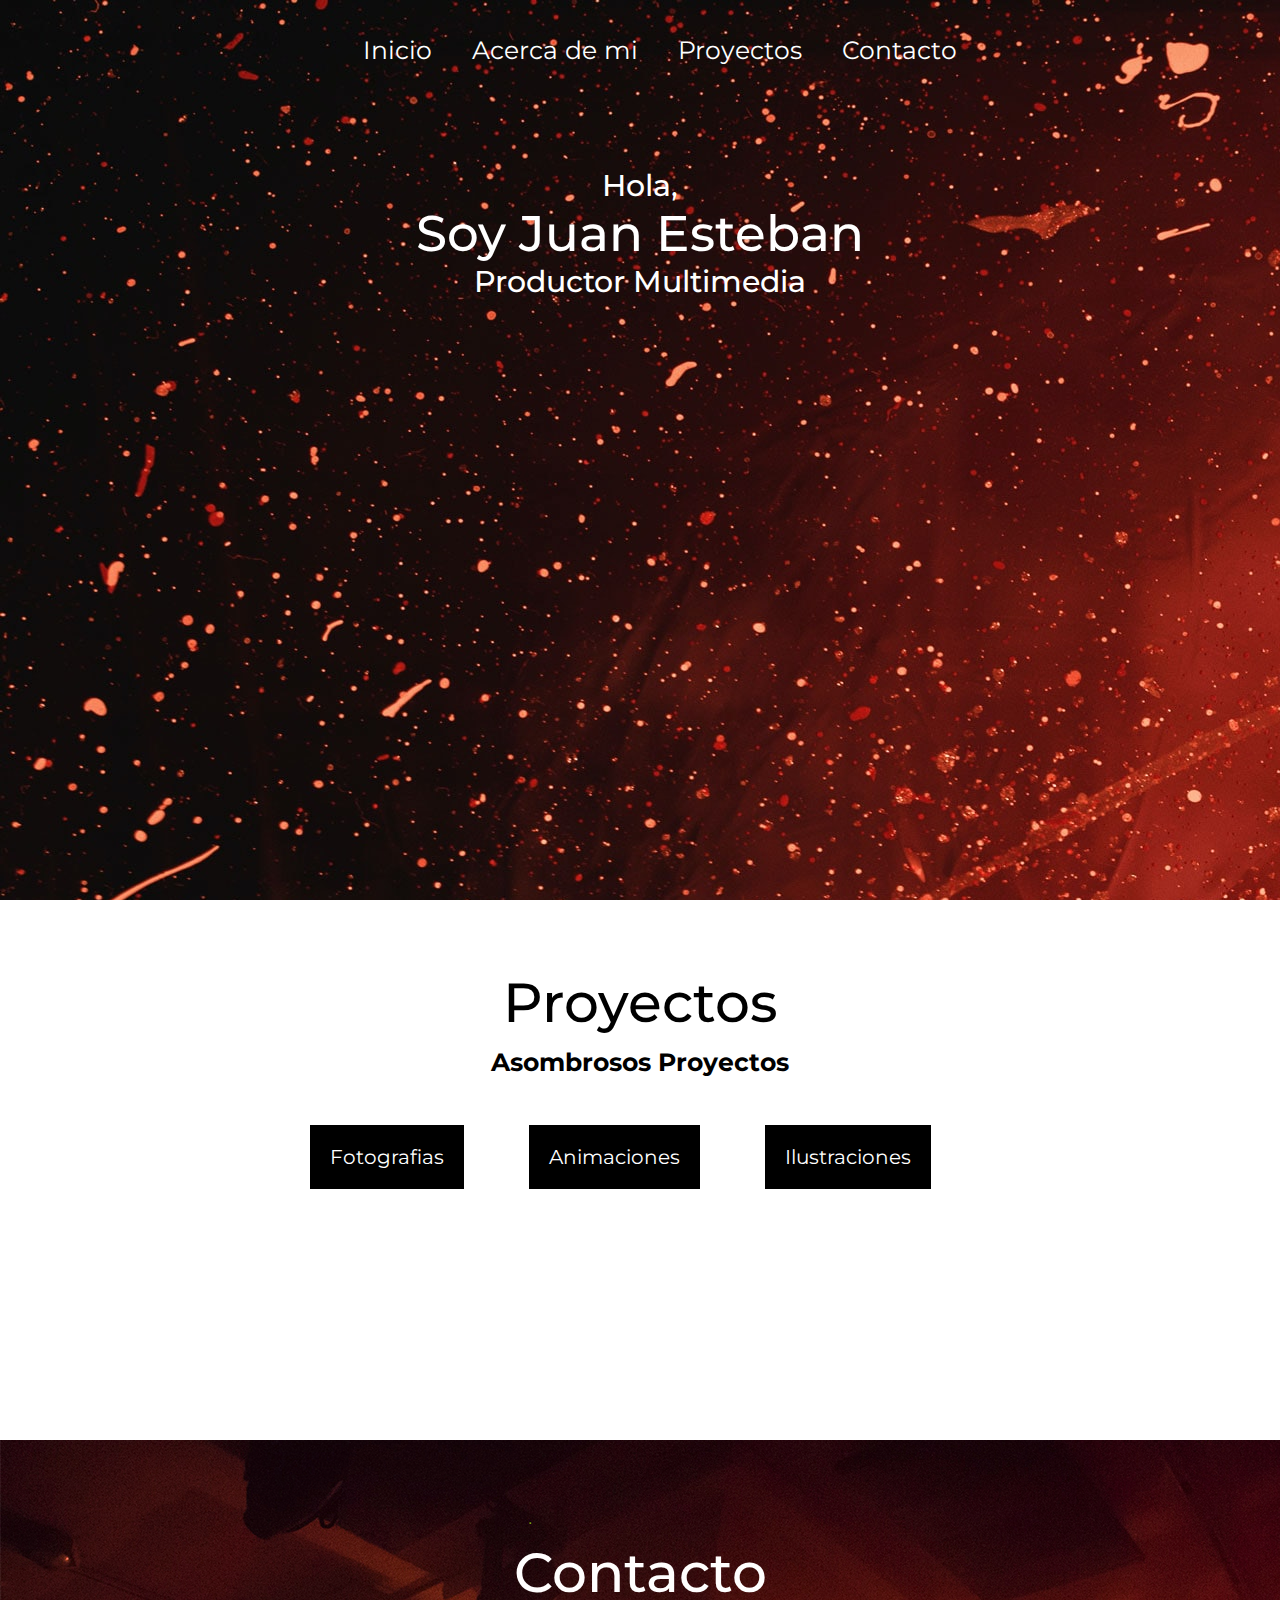
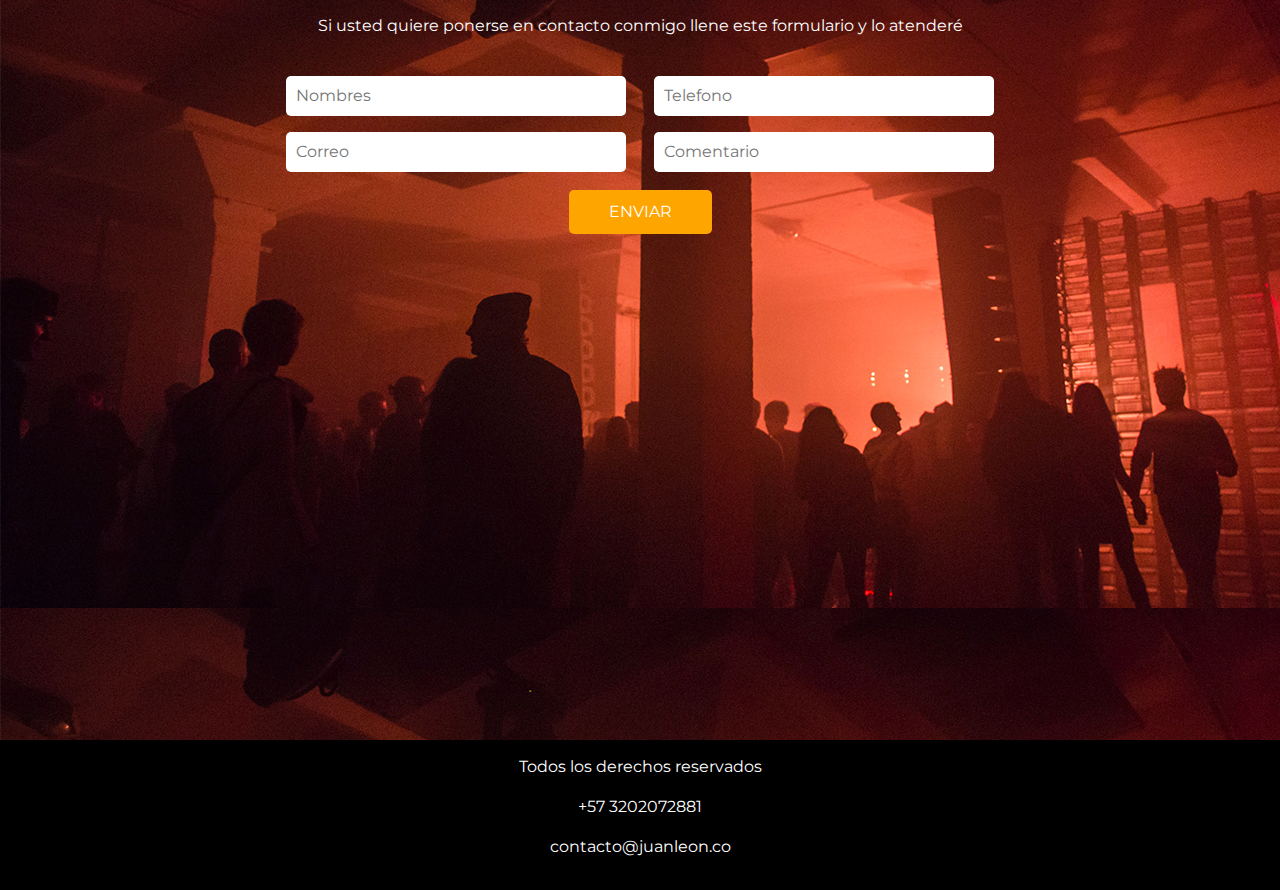
<file: index.html>
<!DOCTYPE html>
<html lang="en">
<head>
    <meta charset="UTF-8">
    <meta name="viewport" content="width=device-width, initial-scale=1.0">
    <title>PORTAFOLIO</title>
    <link rel="stylesheet" href="https://stackpath.bootstrapcdn.com/bootstrap/4.5.2/css/bootstrap.min.css" integrity="sha384-JcKb8q3iqJ61gNV9KGb8thSsNjpSL0n8PARn9HuZOnIxN0hoP+VmmDGMN5t9UJ0Z" crossorigin="anonymous">
    <link rel="stylesheet" href="css/style.css">
    <meta name="viewport" content="width=device-width, initial-scale=1.0" />
</head>


<body>
    <header>
        
        
        <div class="container">

            <nav>
                
              <ul>
                    <li> <a href="#Inicio">Inicio </a> </li>
                    <li> <a href="#Acerca de mi">Acerca de mi</a> </li>
                    <li> <a href="#Proyectos">Proyectos</a> </li>
                    <li> <a href="#contacto">Contacto</a> </li>
                    
              </ul>
            </nav>

            <section class="content">

           <h2>Hola,</h2>
           <h1> Soy Juan Esteban</h1>
           <h2>Productor Multimedia </h2>
           
            </section>
        </div>  

    </header>
    



    <section id="Acerca de mi">
        
    </section>




    <section id="Proyectos">
        <div class="container">
            <h2>Proyectos</h2>
            <p><b>Asombrosos Proyectos</b></p>
           
            <nav class="enlaces">
            <a href="Fotografias.html">Fotografias</a>
            <a href="Animaciones.html">Animaciones</a>
            <a href="Ilustraciones.html">Ilustraciones</a>
            </nav>
            
        </div>
    </section>



    <section id="contacto">
        <div class="container">
             <h2>Contacto</h2>
             <p>Si usted quiere ponerse en contacto conmigo llene este formulario y lo atenderé </p>
             <form action="">
                 <div class="row">
                     <input type="text" placeholder="Nombres">
                     <input type="numbers" placeholder="Telefono">
                 </div>

                 <div class="row">
                    <input type="email" placeholder="Correo">
                    <input type="text" placeholder="Comentario">
                </div>
                <button type="submit">ENVIAR </button>
             </form>
        </div>
    </section>



     

<footer>
   <div class="container">
        <p>Todos los derechos reservados</p>
        <p> +57 3202072881</p>
        <p> contacto@juanleon.co</p>

   </div>
</footer>



<!-- JS, Popper.js, and jQuery -->
<script src="https://code.jquery.com/jquery-3.5.1.slim.min.js" integrity="sha384-DfXdz2htPH0lsSSs5nCTpuj/zy4C+OGpamoFVy38MVBnE+IbbVYUew+OrCXaRkfj" crossorigin="anonymous"></script>
<script src="https://cdn.jsdelivr.net/npm/popper.js@1.16.1/dist/umd/popper.min.js" integrity="sha384-9/reFTGAW83EW2RDu2S0VKaIzap3H66lZH81PoYlFhbGU+6BZp6G7niu735Sk7lN" crossorigin="anonymous"></script>
<script src="https://stackpath.bootstrapcdn.com/bootstrap/4.5.2/js/bootstrap.min.js" integrity="sha384-B4gt1jrGC7Jh4AgTPSdUtOBvfO8shuf57BaghqFfPlYxofvL8/KUEfYiJOMMV+rV" crossorigin="anonymous"></script>
</body>


</html>
</file>
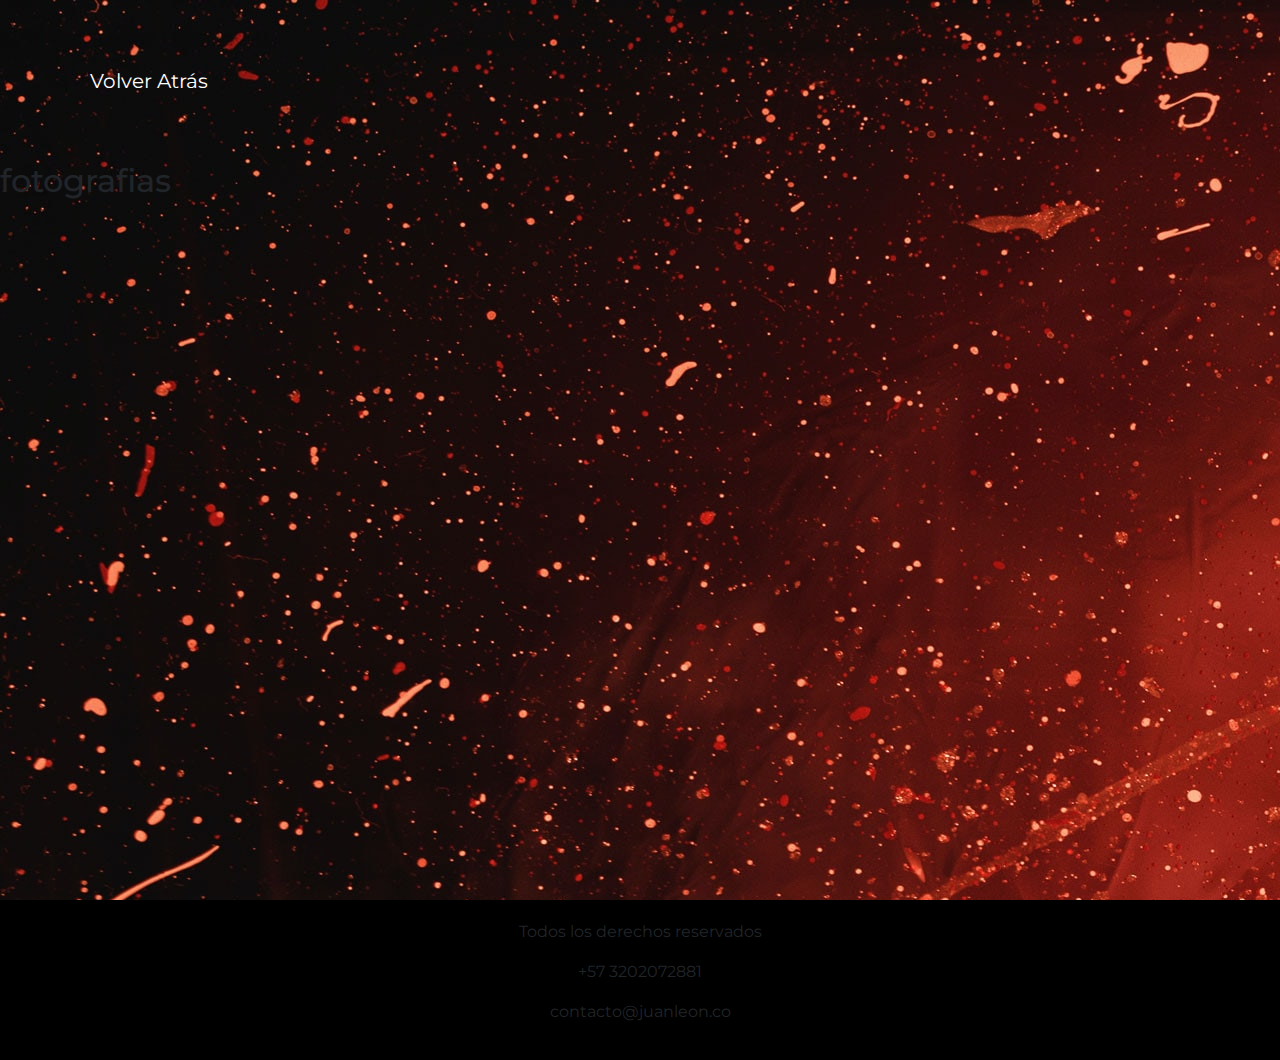
<file: Animaciones.html>
<!DOCTYPE html>
<html lang="en">
<head>
    <meta charset="UTF-8">
    <meta name="viewport" content="width=device-width, initial-scale=1.0">
    <title>Animaciones</title>
    <link rel="stylesheet" href="https://stackpath.bootstrapcdn.com/bootstrap/4.5.2/css/bootstrap.min.css" integrity="sha384-JcKb8q3iqJ61gNV9KGb8thSsNjpSL0n8PARn9HuZOnIxN0hoP+VmmDGMN5t9UJ0Z" crossorigin="anonymous">
    <link rel="stylesheet" href="css/animaciones.css">
</head>


<body>
    <header>
        
            <nav>
               <ul></ul> 
              <ul>
                  
                <a href="javascript:history.back()"> Volver Atrás</a>
                   
              </ul>
            </nav>

            <section class="content">

           <h2>fotografias</h2>
           
           
            </section>
        </div>  

    </header>
    


    

     

    <footer>
        <div class="container">
             <p>Todos los derechos reservados</p>
             <p> +57 3202072881</p>
             <p> contacto@juanleon.co</p>
     
        </div>
     </footer>
     
     
     



     <!-- JS, Popper.js, and jQuery -->
     <script src="https://code.jquery.com/jquery-3.5.1.slim.min.js" integrity="sha384-DfXdz2htPH0lsSSs5nCTpuj/zy4C+OGpamoFVy38MVBnE+IbbVYUew+OrCXaRkfj" crossorigin="anonymous"></script>
     <script src="https://cdn.jsdelivr.net/npm/popper.js@1.16.1/dist/umd/popper.min.js" integrity="sha384-9/reFTGAW83EW2RDu2S0VKaIzap3H66lZH81PoYlFhbGU+6BZp6G7niu735Sk7lN" crossorigin="anonymous"></script>
     <script src="https://stackpath.bootstrapcdn.com/bootstrap/4.5.2/js/bootstrap.min.js" integrity="sha384-B4gt1jrGC7Jh4AgTPSdUtOBvfO8shuf57BaghqFfPlYxofvL8/KUEfYiJOMMV+rV" crossorigin="anonymous"></script>

    
</body>

</html>
</file>
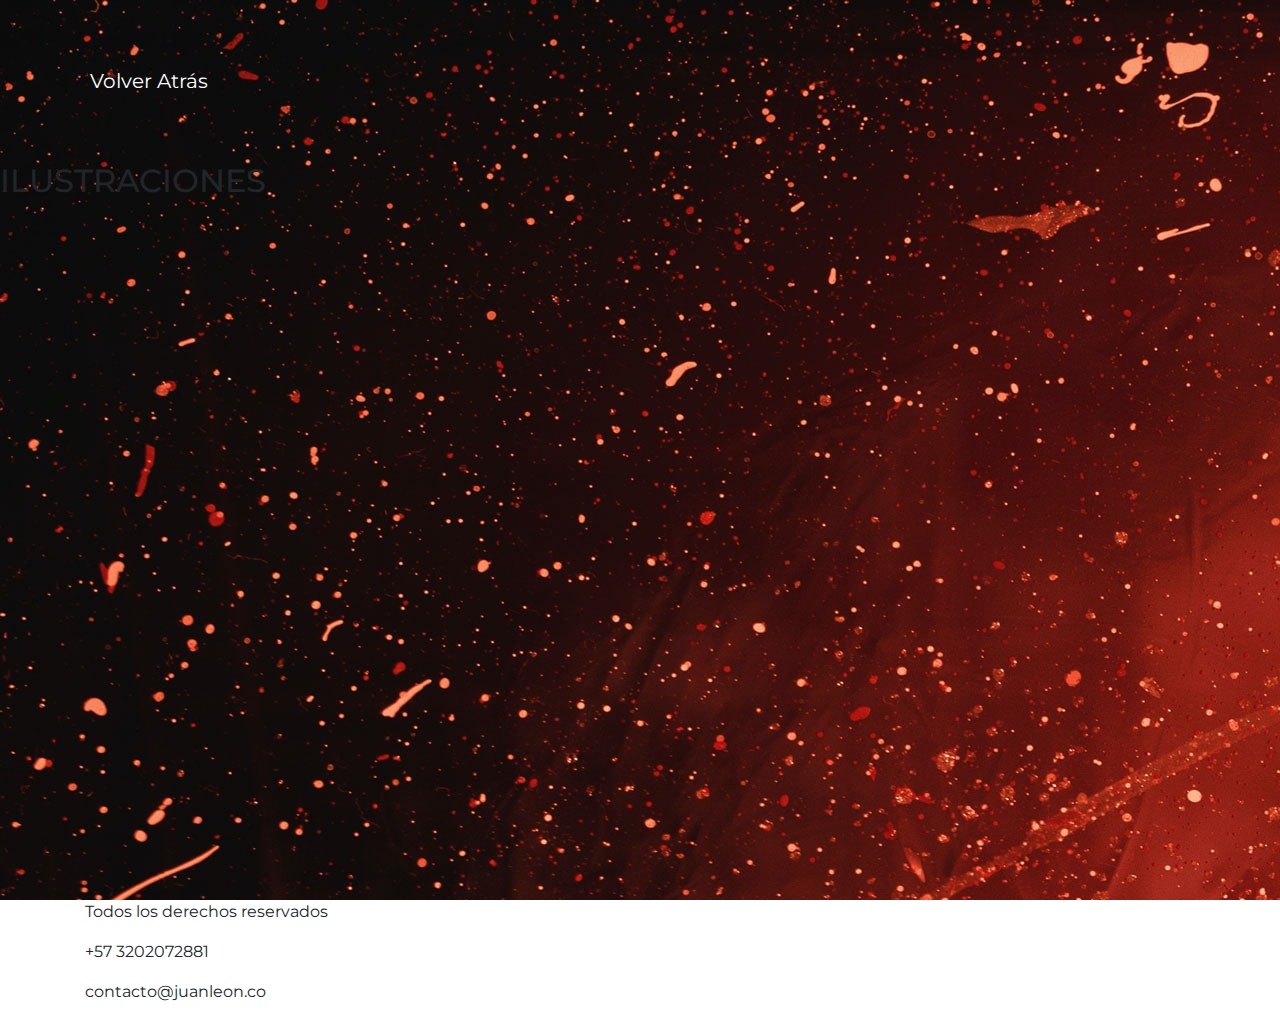
<file: Ilustraciones.html>
<!DOCTYPE html>
<html lang="en">
<head>
    <meta charset="UTF-8">
    <meta name="viewport" content="width=device-width, initial-scale=1.0">
    <title>Ilustraciones</title>
    <link rel="stylesheet" href="https://stackpath.bootstrapcdn.com/bootstrap/4.5.2/css/bootstrap.min.css" integrity="sha384-JcKb8q3iqJ61gNV9KGb8thSsNjpSL0n8PARn9HuZOnIxN0hoP+VmmDGMN5t9UJ0Z" crossorigin="anonymous">
    <link rel="stylesheet" href="css/Ilustraciones.css">
</head>


<body>
    <header>
        
            <nav>
               <ul></ul> 
              <ul>
                  
                <a href="javascript:history.back()"> Volver Atrás</a>
                   
              </ul>
            </nav>

            <section class="content">

           <h2>ILUSTRACIONES</h2>
           
           
            </section>
        </div>  

    </header>
    

    

     

    <footer>
        <div class="container">
             <p>Todos los derechos reservados</p>
             <p> +57 3202072881</p>
             <p> contacto@juanleon.co</p>
     
        </div>
     </footer>
     
     
     
     <!-- JS, Popper.js, and jQuery -->
     <script src="https://code.jquery.com/jquery-3.5.1.slim.min.js" integrity="sha384-DfXdz2htPH0lsSSs5nCTpuj/zy4C+OGpamoFVy38MVBnE+IbbVYUew+OrCXaRkfj" crossorigin="anonymous"></script>
     <script src="https://cdn.jsdelivr.net/npm/popper.js@1.16.1/dist/umd/popper.min.js" integrity="sha384-9/reFTGAW83EW2RDu2S0VKaIzap3H66lZH81PoYlFhbGU+6BZp6G7niu735Sk7lN" crossorigin="anonymous"></script>
     <script src="https://stackpath.bootstrapcdn.com/bootstrap/4.5.2/js/bootstrap.min.js" integrity="sha384-B4gt1jrGC7Jh4AgTPSdUtOBvfO8shuf57BaghqFfPlYxofvL8/KUEfYiJOMMV+rV" crossorigin="anonymous"></script>

</body>

</html>
</file>
<file: css/style.css>
@import url('https://fonts.googleapis.com/css2?family=Montserrat:wght@600&display=swap');
body{
    margin:0;
    padding: 0;
}

*{
    font-family: 'Montserrat', sans-serif;
}
header{
    width: 100%;
    position: relative;
    height: 100vh;
    background: url("../img/fondo 1.jpg");
}

header .container {
    justify-content: ;
    width: 1140px;
    margin: 0 auto;
    text-align: center;
    max-width: 100%;
}

header nav{
    display: inline-block;
    justify-content: space-between;
    align-items: center;
    padding:20px;
    
}




header nav ul {
   display: inline-block; 
}


header nav ul li{
   display: inline-block;
   margin: 10px 10px;
   padding: 2px;
}


header nav ul li a{
   color: white; 
   font-size: 25px;
   text-decoration: none;
   transition: 1s;
   padding: 2px 6px;
  
}


header nav ul li a:hover{
 color: rgb(255, 255, 255);
 font-size: 28px;
text-decoration:none;
}









header .content {
  display: inline-block;
  margin-top: 50px;
   
}

header .content img{
    cursor: pointer;

    transition: .5s;
}

header .content img:hover{
    transform: rotate(360deg);

}

header .content h1{
    color: rgb(255, 255, 255);
    
    font-size: 50px;
    margin: 0px;
   
}
header .content h2{
    color: rgb(255, 255, 255);
    
    font-size: 30px;
    margin: 0px;
    
}




header .content button{
    background-color: rgb(255, 255, 255);
    color: rgb(255, 255, 255);
    padding: 12px;
    font-size: 25px;
    border-radius: 10px;
    border: 0px solid transparent;
    margin-top: 70px;
    cursor: pointer;
    transition: .1s;
    
}



/* Seccion de llos TRABAJOSSOSOSOS */



#Proyectos{
    width: 100%;
    position: relative;
    background-color: white;
    height: 60vh;

}


#Proyectos .container{
    width: 1140px;
    max-width: 100%;
    margin: 0 auto;
    padding-top:70px;
    padding-bottom: 70px;
    text-align: center;

}
#Proyectos .container h2{
    font-size: 55px;
    color:black;
}
#Proyectos .container p{
    font-size: 25px;
    color:black;
        margin-bottom: 60px;
}

.enlaces{
    width: 100%;
    font-size: 20px;
    
}
.enlaces a{
    
    background-color: black;
    color: white;
    padding: 20px;
    margin: 10px 50px 50px 10px;
  

  
   
}

.enlaces a:hover {
    color: #ff6a00;
    text-decoration: none;
}



/*CONTACTO */


#contacto {
    width: 100%;
    position: relative;
    height: 100vh;
    background: url("../img/contacto1.png");
    text-align: center;
    padding: 50px 0px 100px  ;
}


#contacto {
    text-align: center;
    padding: 100px 0px 100px ;
    COLOR: rgb(255, 254, 254);
    
}

#contacto.container{
    width: 1140px;
    max-width: 100%;
    margin: 0 auto;
}

#contacto .container h2{
    font-size: 55px;
    
}
   
#contacto .container form{
    max-width: 820px;
    width: 100%;
    margin: 0 auto;
    margin-top: 30px;
    
}

#contacto .container form .row{

    display:flex;
    justify-content: center;
}

#contacto .container form .row input{
    width: 40%;
    padding:8px 10px;
    margin: 8px 14px;
    border-radius: 5px;
    border: 0 transparent;
}

#contacto .container form button{
    
    padding: 10px 40px;
    background: orange;
    border: 0px;
    color: white;
    margin-top: 10px;
    border-radius: 5px;
}

/* FOOTER */

footer{
     background: rgb(0, 0, 0);
     padding: 15px;
     text-align: center;
    
}

footer p{
    color: white;

}
</file>
<file: css/animaciones.css>
@import url('https://fonts.googleapis.com/css2?family=Montserrat:wght@600&display=swap');
body{
    margin:0;
    padding: 0;
}

*{
    font-family: 'Montserrat', sans-serif;
}
header{
    width: 100%;
    position: relative;
    height: 100vh;
    background: url("../img/fondo 1.jpg");
}



header nav{
    display: inline-block;
    justify-content: space-between;
    align-items: center;
    padding:50px;
}

header nav a{
    color: white;
    font-size: 20px;
}





    /* FOOTER */

footer{
    background: rgb(0, 0, 0);
    padding: 20px;
    text-align: center;
    

footer p{
   color: white;

}
</file>
<file: css/Ilustraciones.css>
@import url('https://fonts.googleapis.com/css2?family=Montserrat:wght@600&display=swap');
body{
    margin:0;
    padding: 0;
}

*{
    font-family: 'Montserrat', sans-serif;
}
header{
    width: 100%;
    position: relative;
    height: 100vh;
    background: url("../img/fondo 1.jpg");
}



header nav{
    display: inline-block;
    justify-content: space-between;
    align-items: center;
    padding:50px;
}

header nav a{
    color: white;
    font-size: 20px;
    





   
 /* FOOTER */

footer{
    background: rgb(0, 0, 0);
    padding: 20px;
    text-align: center;
    
}

footer p{
   color: white;

}
</file>
